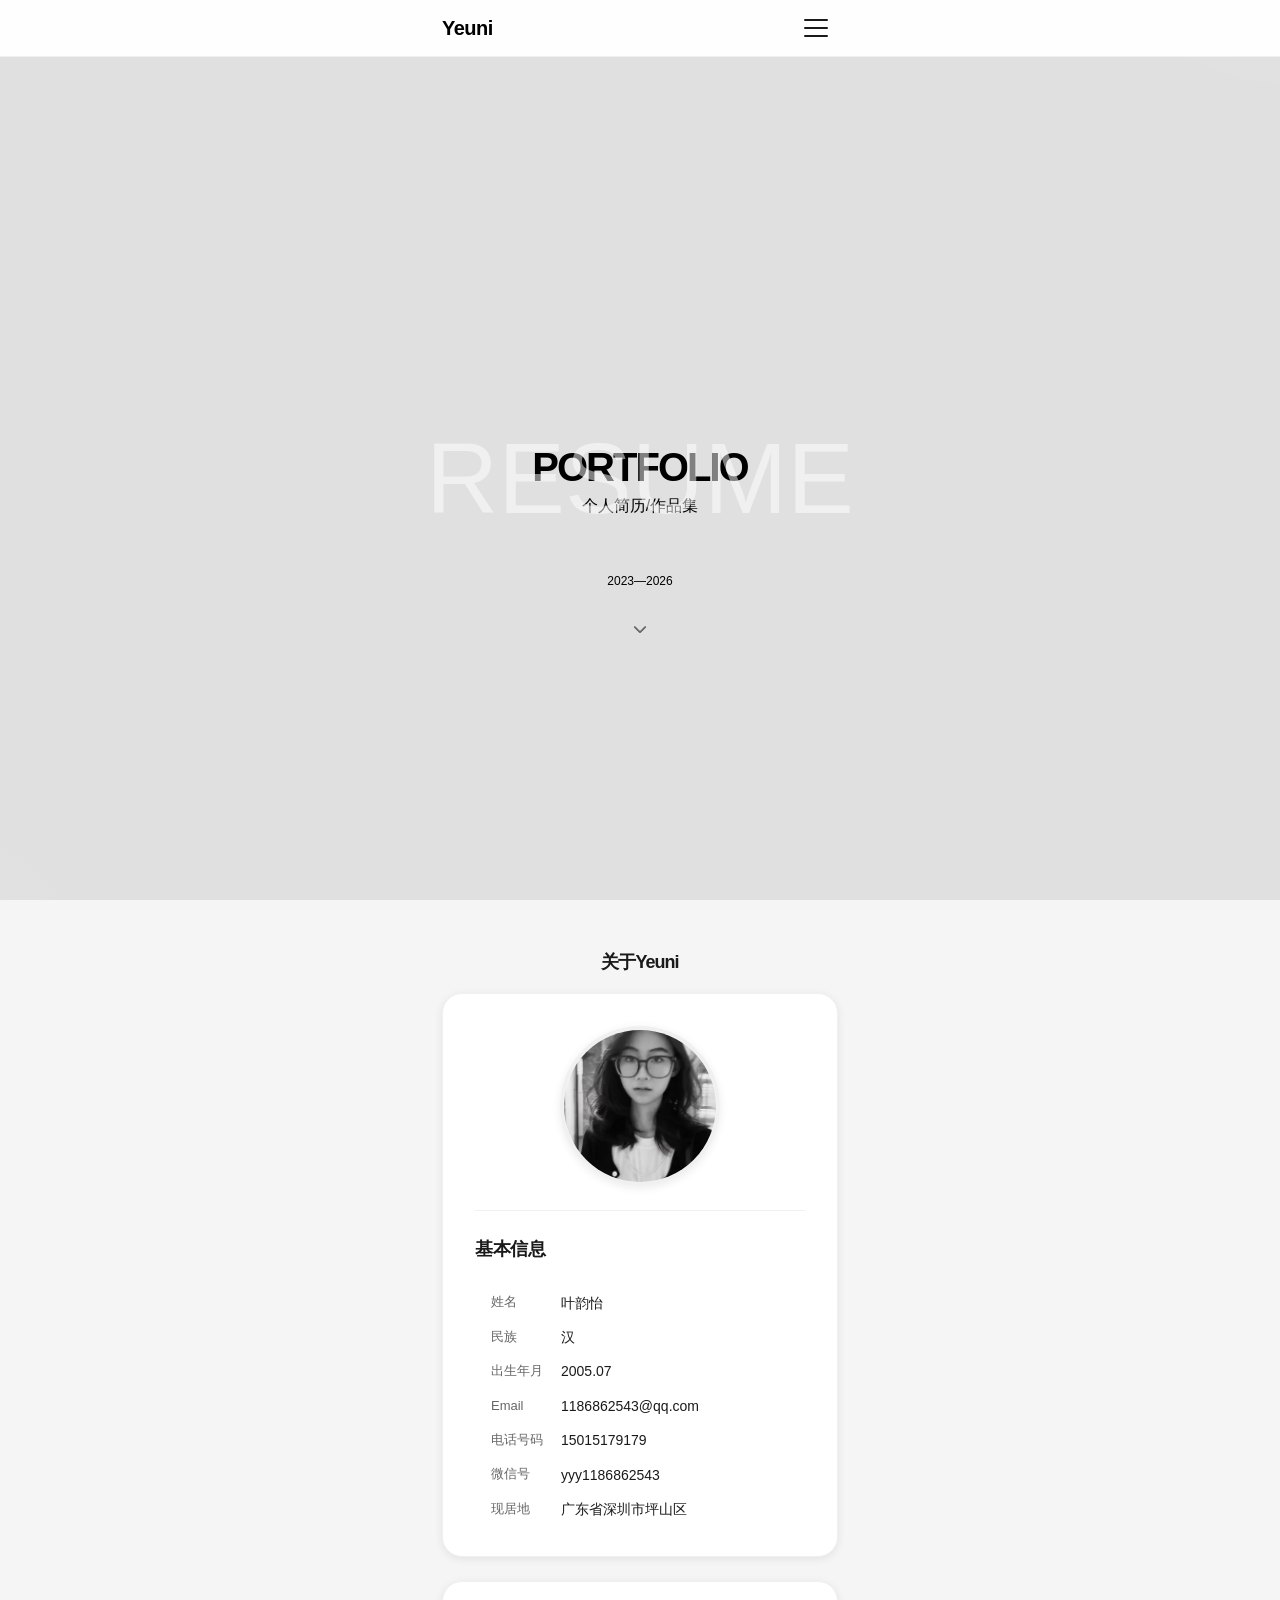
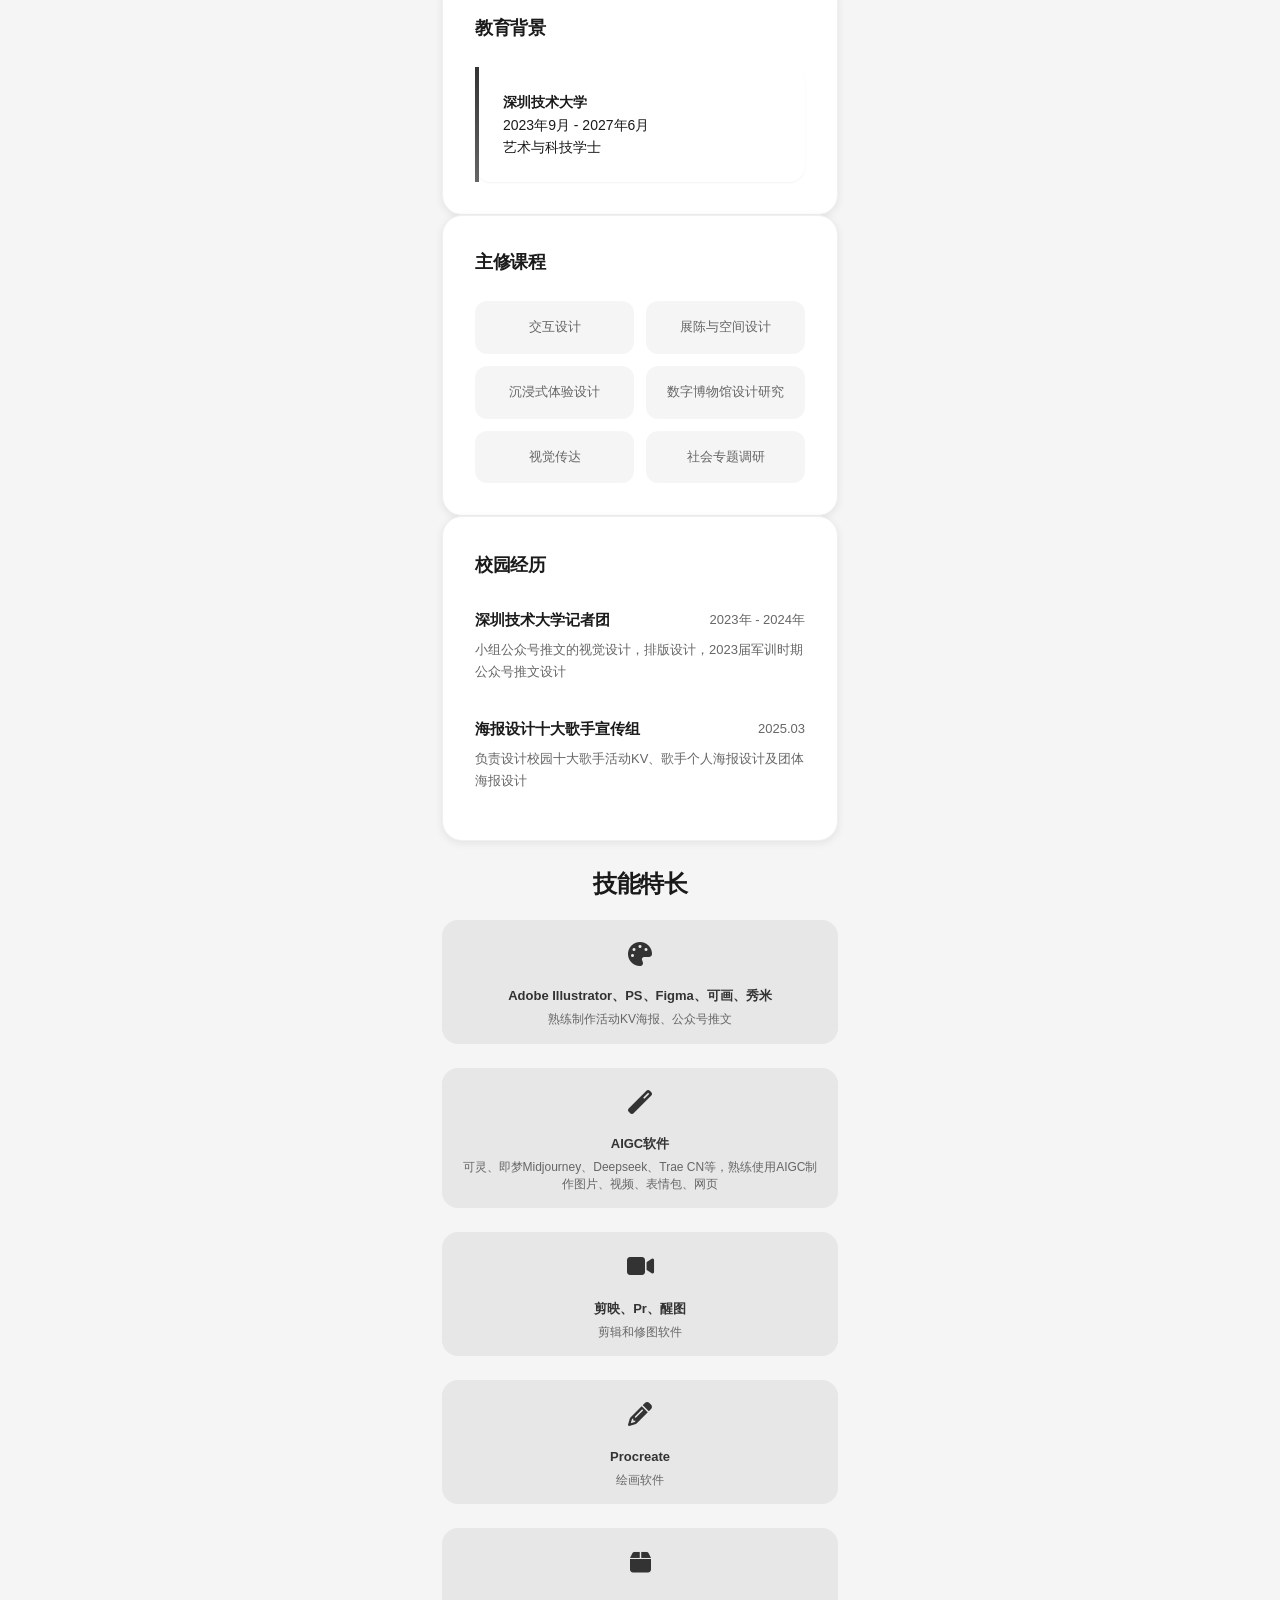
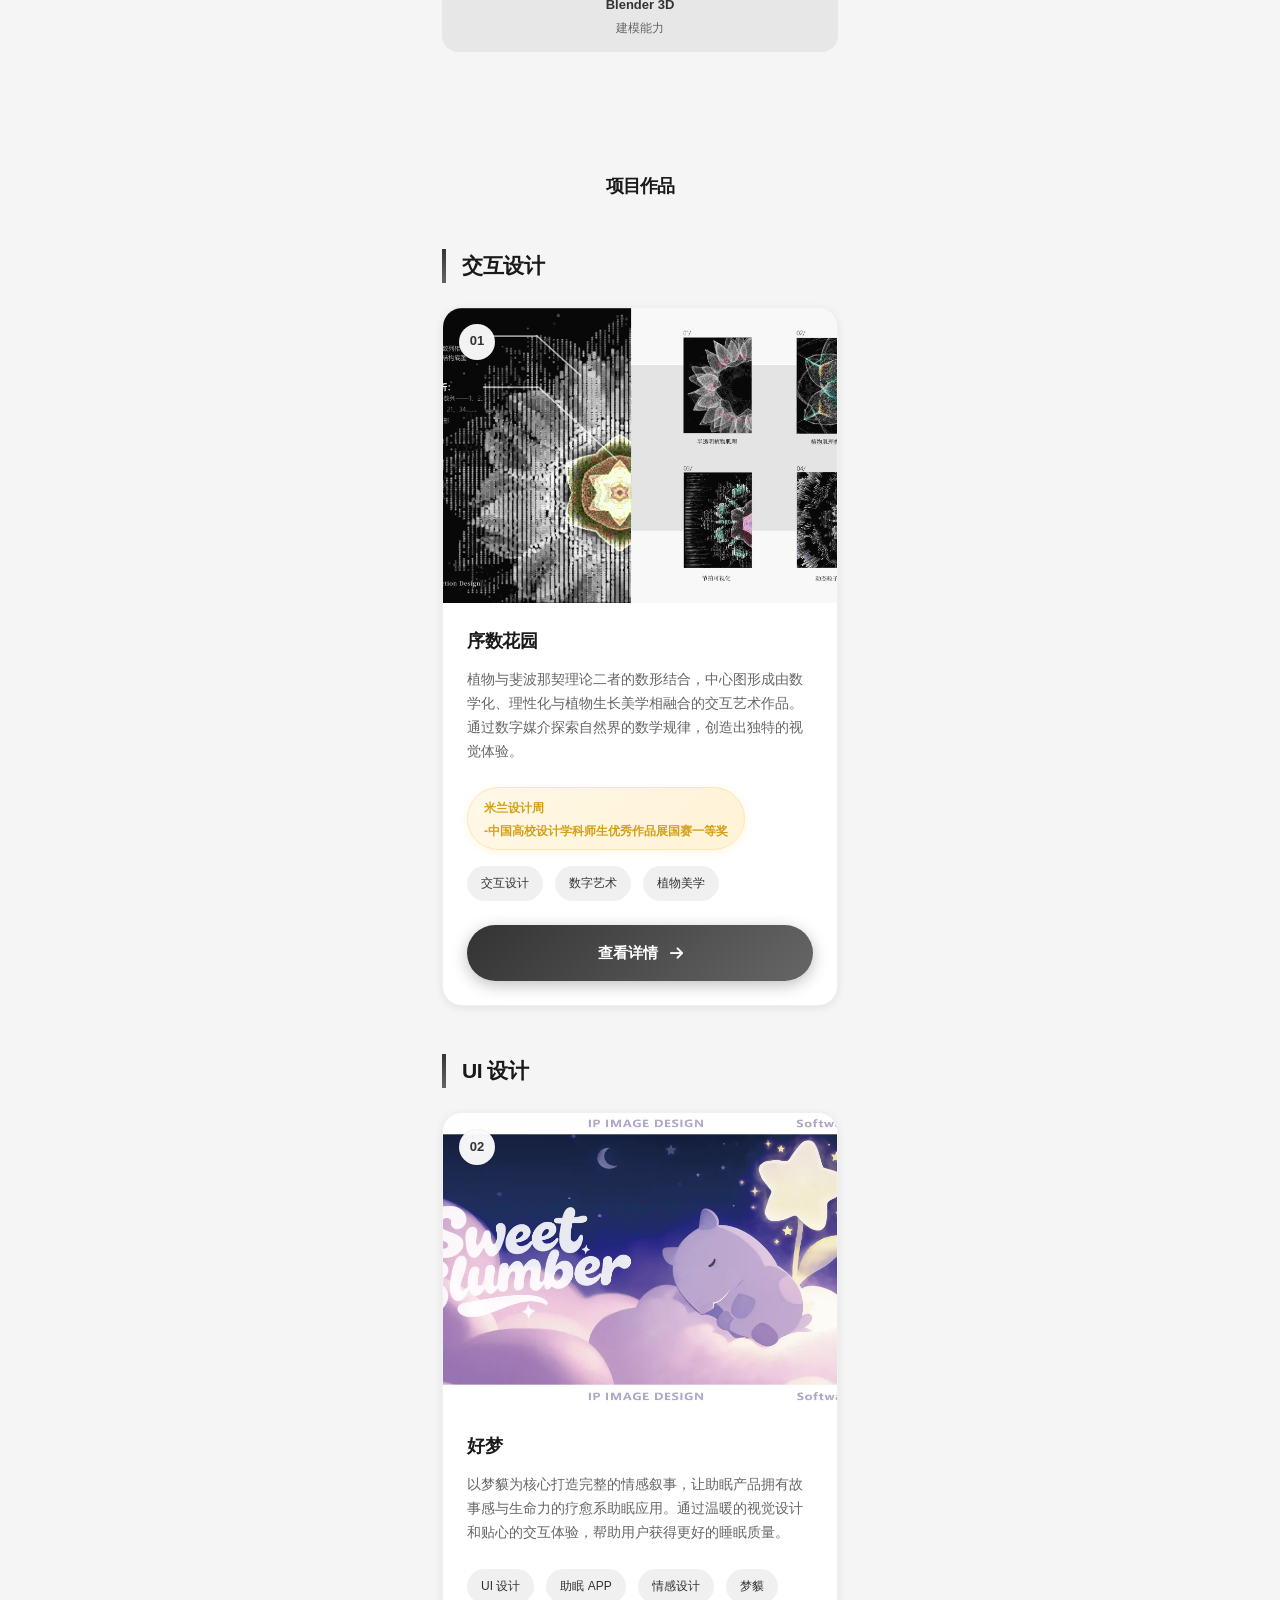
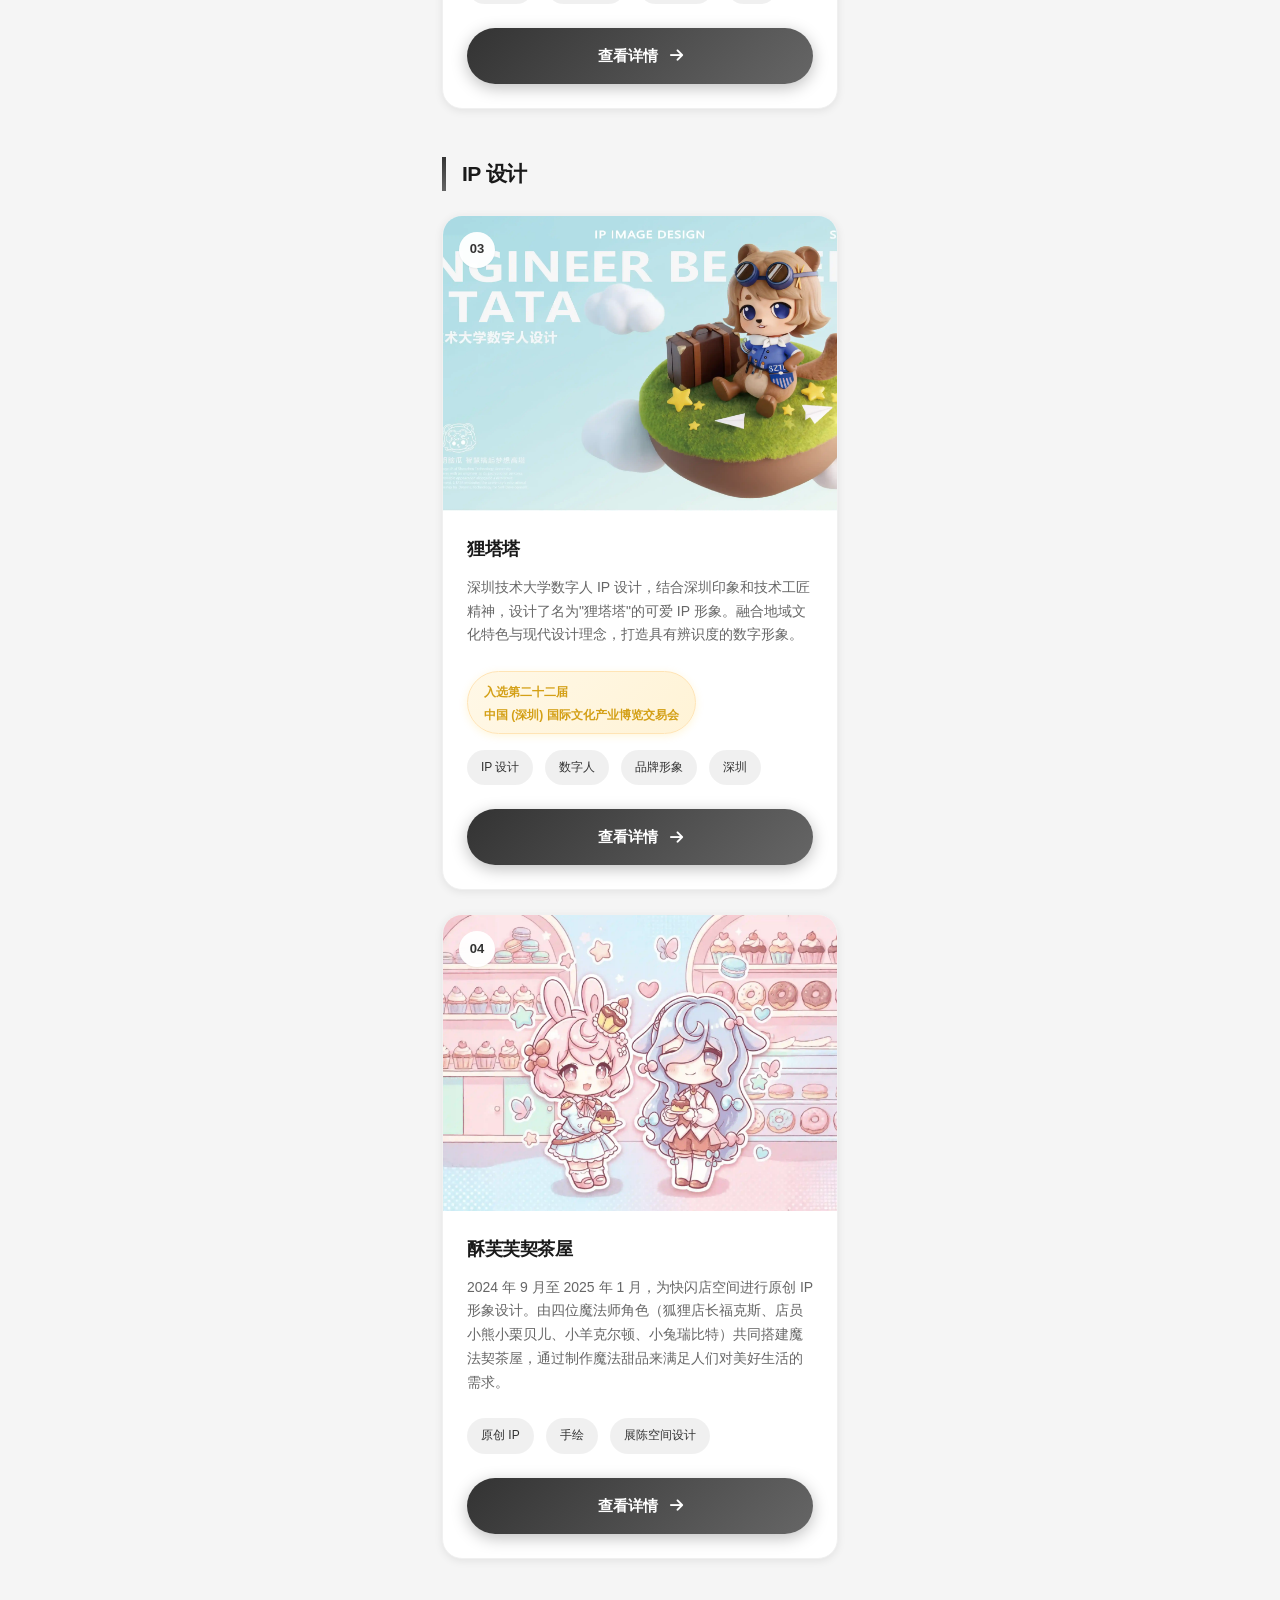
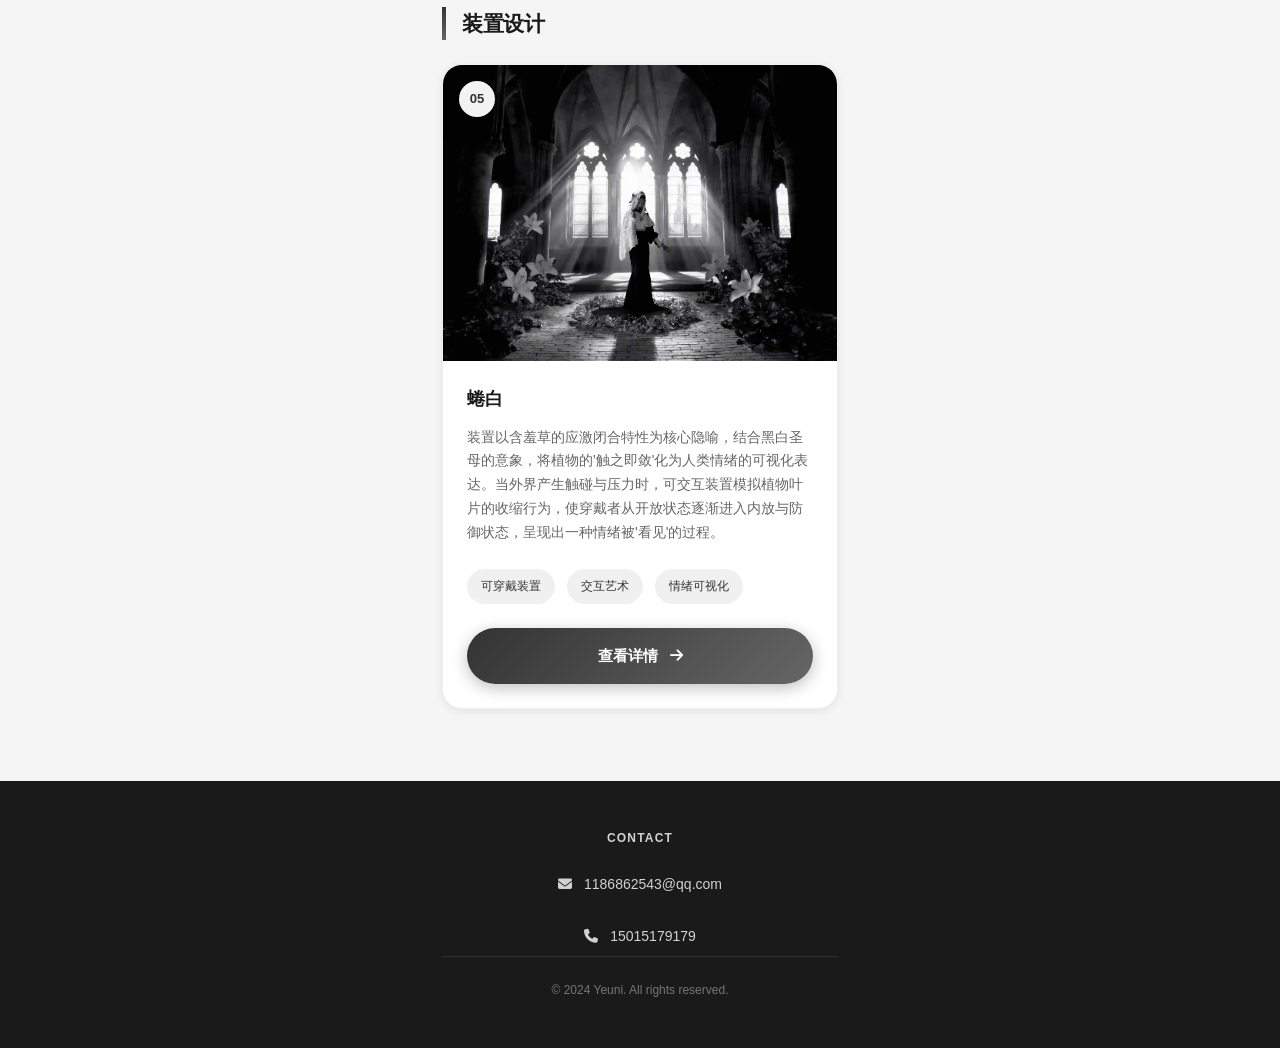
<file: index.html>
<!DOCTYPE html>
<html lang="zh-CN">
<head>
    <meta charset="UTF-8">
    <meta name="viewport" content="width=device-width, initial-scale=1.0">
    <title>Yeuni - 个人作品集</title>
    <link rel="stylesheet" href="https://cdnjs.cloudflare.com/ajax/libs/font-awesome/6.4.0/css/all.min.css">
    <link rel="stylesheet" href="https://fonts.googleapis.com/css2?family=Inter:wght@300;400;500;600;700&display=swap">
    <link rel="stylesheet" href="styles.css">
</head>
<body>
    <!-- 导航栏 -->
    <header class="navbar">
        <nav class="nav-container">
            <a href="#" class="logo" aria-label="Yeuni">
                <span class="logo-text">Yeuni</span>
            </a>
            <ul class="nav-links">
                <li><a href="#home">首页</a></li>
                <li><a href="#projects">项目</a></li>
                <li><a href="#about">关于</a></li>
                <li><a href="#contact">联系</a></li>
            </ul>
            <button class="menu-toggle" aria-label="切换菜单">
                <span></span>
                <span></span>
                <span></span>
            </button>
        </nav>
    </header>

    <!-- 首屏区域 -->
    <section id="home" class="hero">
        <div class="hero-content">
            <div class="hero-text">
                <span class="hero-resume">RESUME</span>
                <h1 class="hero-title">PORTFOLIO</h1>
                <p class="hero-subtitle">个人简历/作品集</p>
                <p class="hero-year">2023—2026</p>
            </div>
            <div class="scroll-indicator">
                <i class="fas fa-chevron-down"></i>
            </div>
        </div>
    </section>

    <!-- 简历展示区 -->
    <section id="about" class="resume-section">
        <div class="container">
            <h2 class="section-title">关于Yeuni</h2>
            
            <!-- 左右构图布局 -->
            <div class="about-grid">
                <!-- 左侧：个人照片 + 基本信息（合并为一个板块） -->
                <div class="about-left">
                    <div class="card photo-info-card">
                        <div class="profile-photo-wrapper">
                            <img src="png/zjz.jpg" alt="Yeuni" class="profile-photo">
                            <div class="photo-border"></div>
                        </div>
                        <div class="info-section">
                            <h3 class="card-title">基本信息</h3>
                            <div class="info-list">
                                <div class="info-item">
                                    <span class="info-label">姓名</span>
                                    <span class="info-value">叶韵怡</span>
                                </div>
                                <div class="info-item">
                                    <span class="info-label">民族</span>
                                    <span class="info-value">汉</span>
                                </div>
                                <div class="info-item">
                                    <span class="info-label">出生年月</span>
                                    <span class="info-value">2005.07</span>
                                </div>
                                <div class="info-item">
                                    <span class="info-label">Email</span>
                                    <span class="info-value">1186862543@qq.com</span>
                                </div>
                                <div class="info-item">
                                    <span class="info-label">电话号码</span>
                                    <span class="info-value">15015179179</span>
                                </div>
                                <div class="info-item">
                                    <span class="info-label">微信号</span>
                                    <span class="info-value">yyy1186862543</span>
                                </div>
                                <div class="info-item">
                                    <span class="info-label">现居地</span>
                                    <span class="info-value">广东省深圳市坪山区</span>
                                </div>
                            </div>
                        </div>
                    </div>
                </div>

                <!-- 右侧：教育背景与经历 -->
                <div class="about-right">
                    <!-- 教育背景 -->
                    <div class="card education-card">
                        <h3 class="card-title">教育背景</h3>
                        <div class="education-item">
                            <div class="education-header">
                                <h4>深圳技术大学</h4>
                                <span class="education-year">2023年9月 - 2027年6月</span>
                            </div>
                            <p class="education-degree">艺术与科技学士</p>
                        </div>
                    </div>

                    <!-- 主修课程 -->
                    <div class="card courses-card">
                        <h3 class="card-title">主修课程</h3>
                        <div class="courses-grid">
                            <span class="course-item">交互设计</span>
                            <span class="course-item">展陈与空间设计</span>
                            <span class="course-item">沉浸式体验设计</span>
                            <span class="course-item">数字博物馆设计研究</span>
                            <span class="course-item">视觉传达</span>
                            <span class="course-item">社会专题调研</span>
                        </div>
                    </div>

                    <!-- 校园经历 -->
                    <div class="card experience-card">
                        <h3 class="card-title">校园经历</h3>
                        <div class="experience-item">
                            <div class="experience-header">
                                <h4>深圳技术大学记者团</h4>
                                <span class="experience-year">2023年 - 2024年</span>
                            </div>
                            <p class="experience-role">小组公众号推文的视觉设计，排版设计，2023届军训时期公众号推文设计</p>
                        </div>
                        
                        <div class="experience-divider"></div>
                        
                        <div class="experience-item">
                            <div class="experience-header">
                                <h4>海报设计十大歌手宣传组</h4>
                                <span class="experience-year">2025.03</span>
                            </div>
                            <p class="experience-role">负责设计校园十大歌手活动KV、歌手个人海报设计及团体海报设计</p>
                        </div>
                    </div>
                </div>
            </div>

            <!-- 技能特长 -->
            <div class="skills-section">
                <h3 class="section-subtitle">技能特长</h3>
                <div class="skills-grid">
                    <div class="skill-item">
                        <div class="skill-icon">
                            <i class="fas fa-palette"></i>
                        </div>
                        <span class="skill-name">Adobe Illustrator、PS、Figma、可画、秀米</span>
                        <p class="skill-desc">熟练制作活动KV海报、公众号推文</p>
                    </div>
                    <div class="skill-item">
                        <div class="skill-icon">
                            <i class="fas fa-magic"></i>
                        </div>
                        <span class="skill-name">AIGC软件</span>
                        <p class="skill-desc">可灵、即梦Midjourney、Deepseek、Trae CN等，熟练使用AIGC制作图片、视频、表情包、网页</p>
                    </div>
                    <div class="skill-item">
                        <div class="skill-icon">
                            <i class="fas fa-video"></i>
                        </div>
                        <span class="skill-name">剪映、Pr、醒图</span>
                        <p class="skill-desc">剪辑和修图软件</p>
                    </div>
                    <div class="skill-item">
                        <div class="skill-icon">
                            <i class="fas fa-pencil-alt"></i>
                        </div>
                        <span class="skill-name">Procreate</span>
                        <p class="skill-desc">绘画软件</p>
                    </div>
                    <div class="skill-item">
                        <div class="skill-icon">
                            <i class="fas fa-box"></i>
                        </div>
                        <span class="skill-name">Blender 3D</span>
                        <p class="skill-desc">建模能力</p>
                    </div>
                </div>
            </div>
        </div>
    </section>

    <!-- 项目展示区 - 重构版 -->
    <section id="projects" class="projects-section">
        <div class="container">
            <div class="section-header">
                <h2 class="section-title">项目作品</h2>
            </div>
            
            <!-- 交互设计分类 -->
            <div class="project-category">
                <h3 class="category-title">交互设计</h3>
            </div>
            
            <!-- 项目1：序数花园 -->
            <article class="project-showcase" data-project="1">
                <div class="project-layout">
                    <!-- 封面图片 -->
                    <div class="project-cover">
                        <img src="png/03jh/4.png" alt="序数花园封面" loading="lazy">
                        <div class="project-number">01</div>
                    </div>
                    <!-- 项目信息 -->
                    <div class="project-info">
                        <h3 class="project-name">序数花园</h3>
                        <p class="project-concept">植物与斐波那契理论二者的数形结合，中心图形成由数学化、理性化与植物生长美学相融合的交互艺术作品。通过数字媒介探索自然界的数学规律，创造出独特的视觉体验。</p>
                        <div class="project-award-badge">
                            <span class="award-text">米兰设计周</span>
                            <br>
                            <span class="award-text">-中国高校设计学科师生优秀作品展国赛一等奖</span>
                        </div>
                        <div class="project-meta-tags">
                            <span class="meta-tag">交互设计</span>
                            <span class="meta-tag">数字艺术</span>
                            <span class="meta-tag">植物美学</span>
                        </div>
                        <a href="project-detail.html?id=1" class="view-detail-btn">
                            <span>查看详情</span>
                            <i class="fas fa-arrow-right"></i>
                        </a>
                    </div>
                </div>
            </article>

            <!-- UI 设计分类 -->
            <div class="project-category">
                <h3 class="category-title">UI 设计</h3>
            </div>

            <!-- 项目 2：好梦 -->
            <article class="project-showcase" data-project="2">
                <div class="project-layout">
                    <!-- 封面图片 -->
                    <div class="project-cover">
                        <img src="png/05ui/13.png" alt="好梦封面" loading="lazy">
                        <div class="project-number">02</div>
                    </div>
                    <!-- 项目信息 -->
                    <div class="project-info">
                        <h3 class="project-name">好梦</h3>
                        <p class="project-concept">以梦貘为核心打造完整的情感叙事，让助眠产品拥有故事感与生命力的疗愈系助眠应用。通过温暖的视觉设计和贴心的交互体验，帮助用户获得更好的睡眠质量。</p>
                        <div class="project-meta-tags">
                            <span class="meta-tag">UI 设计</span>
                            <span class="meta-tag">助眠 APP</span>
                            <span class="meta-tag">情感设计</span>
                            <span class="meta-tag">梦貘</span>
                        </div>
                        <a href="project-detail.html?id=2" class="view-detail-btn">
                            <span>查看详情</span>
                            <i class="fas fa-arrow-right"></i>
                        </a>
                    </div>
                </div>
            </article>

            <!-- IP 设计分类 -->
            <div class="project-category">
                <h3 class="category-title">IP 设计</h3>
            </div>

            <!-- 项目 3：狸塔塔 -->
            <article class="project-showcase" data-project="3">
                <div class="project-layout">
                    <!-- 封面图片 -->
                    <div class="project-cover">
                        <img src="png/04ip/litata/9.png" alt="狸塔塔封面" loading="lazy">
                        <div class="project-number">03</div>
                    </div>
                    <!-- 项目信息 -->
                    <div class="project-info">
                        <h3 class="project-name">狸塔塔</h3>
                        <p class="project-concept">深圳技术大学数字人 IP 设计，结合深圳印象和技术工匠精神，设计了名为"狸塔塔"的可爱 IP 形象。融合地域文化特色与现代设计理念，打造具有辨识度的数字形象。</p>
                        <div class="project-award-badge">
                            <span class="award-text">入选第二十二届</span>
                            <br>
                            <span class="award-text">中国 (深圳) 国际文化产业博览交易会</span>
                        </div>
                        <div class="project-meta-tags">
                            <span class="meta-tag">IP 设计</span>
                            <span class="meta-tag">数字人</span>
                            <span class="meta-tag">品牌形象</span>
                            <span class="meta-tag">深圳</span>
                        </div>
                        <a href="project-detail.html?id=3" class="view-detail-btn">
                            <span>查看详情</span>
                            <i class="fas fa-arrow-right"></i>
                        </a>
                    </div>
                </div>
            </article>

            <!-- 项目 4：酥芙芙契茶屋 -->
            <article class="project-showcase" data-project="4">
                <div class="project-layout">
                    <!-- 封面图片 -->
                    <div class="project-cover">
                        <img src="png/04ip/Sofufu/1.png" alt="酥芙芙契茶屋封面" loading="lazy">
                        <div class="project-number">04</div>
                    </div>
                    <!-- 项目信息 -->
                    <div class="project-info">
                        <h3 class="project-name">酥芙芙契茶屋</h3>
                        <p class="project-concept">2024 年 9 月至 2025 年 1 月，为快闪店空间进行原创 IP 形象设计。由四位魔法师角色（狐狸店长福克斯、店员小熊小栗贝儿、小羊克尔顿、小兔瑞比特）共同搭建魔法契茶屋，通过制作魔法甜品来满足人们对美好生活的需求。</p>
                        <div class="project-meta-tags">
                            <span class="meta-tag">原创 IP</span>
                            <span class="meta-tag">手绘</span>
                            <span class="meta-tag">展陈空间设计</span>
                        </div>
                        <a href="project-detail-sofufu.html" class="view-detail-btn">
                            <span>查看详情</span>
                            <i class="fas fa-arrow-right"></i>
                        </a>
                    </div>
                </div>
            </article>

            <!-- 装置设计分类 -->
            <div class="project-category">
                <h3 class="category-title">装置设计</h3>
            </div>

            <!-- 项目 5：蜷白 -->
            <article class="project-showcase" data-project="5">
                <div class="project-layout">
                    <!-- 封面图片 -->
                    <div class="project-cover">
                        <img src="png/06zz/1.png" alt="蜷白封面" loading="lazy">
                        <div class="project-number">05</div>
                    </div>
                    <!-- 项目信息 -->
                    <div class="project-info">
                        <h3 class="project-name">蜷白</h3>
                        <p class="project-concept">装置以含羞草的应激闭合特性为核心隐喻，结合黑白圣母的意象，将植物的'触之即敛'化为人类情绪的可视化表达。当外界产生触碰与压力时，可交互装置模拟植物叶片的收缩行为，使穿戴者从开放状态逐渐进入内放与防御状态，呈现出一种情绪被'看见'的过程。</p>
                        <div class="project-meta-tags">
                            <span class="meta-tag">可穿戴装置</span>
                            <span class="meta-tag">交互艺术</span>
                            <span class="meta-tag">情绪可视化</span>
                        </div>
                        <a href="project-detail.html?id=5" class="view-detail-btn">
                            <span>查看详情</span>
                            <i class="fas fa-arrow-right"></i>
                        </a>
                    </div>
                </div>
            </article>
        </div>
    </section>

    <!-- 页脚 -->
    <footer id="contact" class="footer">
        <div class="container">
            <div class="footer-content">
                <div class="footer-contact">
                    <div class="footer-contact-title">Contact</div>
                    <div class="contact-list">
                        <a href="mailto:1186862543@qq.com" class="contact-item">
                            <i class="fas fa-envelope"></i>
                            <span>1186862543@qq.com</span>
                        </a>
                        <a href="tel:+8615015179179" class="contact-item">
                            <i class="fas fa-phone"></i>
                            <span>15015179179</span>
                        </a>
                    </div>
                </div>
            </div>
            <div class="footer-bottom">
                <p>&copy; 2024 Yeuni. All rights reserved.</p>
            </div>
        </div>
    </footer>

    <script src="script.js"></script>
</body>
</html>
</file>
<file: styles.css>
/* ============ Instagram风格 - H5移动端适配 ============ */

/* 基础重置 */
* {
    margin: 0;
    padding: 0;
    box-sizing: border-box;
}

/* 黑白灰风格变量系统 */
:root {
    /* 主题色 - 黑白灰渐变 */
    --color-primary: #333333;
    --color-secondary: #666666;
    --color-accent: #000000;
    --color-gradient-start: #333333;
    --color-gradient-end: #666666;
    
    /* 中性色 */
    --color-white: #ffffff;
    --color-bg: #f5f5f5;
    --color-bg-card: #ffffff;
    --color-bg-dark: #1a1a1a;
    --color-text-dark: #1a1a1a;
    --color-text-medium: #666666;
    --color-text-light: #999999;
    --color-border: #e0e0e0;
    --color-border-light: #f0f0f0;
    
    /* 字体系统 - 建立层级 */
    --font-size-xs: 12px;
    --font-size-sm: 13px;
    --font-size-base: 14px;
    --font-size-md: 15px;
    --font-size-lg: 16px;
    --font-size-xl: 18px;
    --font-size-xxl: 24px;
    --font-size-title: 48px;
    --font-size-display: 64px;
    
    /* 间距系统 */
    --spacing-xs: 8px;
    --spacing-sm: 12px;
    --spacing-md: 16px;
    --spacing-lg: 24px;
    --spacing-xl: 32px;
    --spacing-xxl: 48px;
    
    /* 圆角系统 */
    --radius-sm: 8px;
    --radius-md: 12px;
    --radius-lg: 16px;
    --radius-xl: 20px;
    --radius-full: 9999px;
    
    /* 阴影系统 */
    --shadow-sm: 0 1px 2px rgba(0, 0, 0, 0.05);
    --shadow-md: 0 2px 8px rgba(0, 0, 0, 0.08);
    --shadow-lg: 0 4px 16px rgba(0, 0, 0, 0.1);
    --shadow-xl: 0 8px 32px rgba(0, 0, 0, 0.12);
}

/* 移动端基础样式 */
html {
    font-size: var(--font-size-base);
    scroll-behavior: smooth;
    -webkit-font-smoothing: antialiased;
    -moz-osx-font-smoothing: grayscale;
}

body {
    font-family: -apple-system, BlinkMacSystemFont, 'Segoe UI', 'PingFang SC', 'Hiragino Sans GB', 'Microsoft YaHei', sans-serif;
    font-size: var(--font-size-base);
    line-height: 1.6;
    color: var(--color-text-dark);
    background-color: var(--color-bg);
    -webkit-overflow-scrolling: touch;
    overflow-x: hidden;
}

/* 容器适配 */
.container {
    width: 100%;
    max-width: 428px;
    margin: 0 auto;
    padding: 0 var(--spacing-md);
}

/* 微信公众号规范 */
body, input, textarea, button {
    -webkit-text-size-adjust: 100%;
    text-size-adjust: 100%;
}

/* 渐变背景 */
.gradient-bg {
    background: linear-gradient(135deg, var(--color-gradient-start) 0%, var(--color-gradient-end) 100%);
}

/* 渐变文字 */
.gradient-text {
    background: linear-gradient(135deg, var(--color-gradient-start) 0%, var(--color-gradient-end) 100%);
    -webkit-background-clip: text;
    -webkit-text-fill-color: transparent;
    background-clip: text;
}

/* ============ 导航栏 - INS风格 ============ */
.navbar {
    position: fixed;
    top: 0;
    left: 0;
    right: 0;
    z-index: 9999;
    background: rgba(255, 255, 255, 0.95);
    backdrop-filter: blur(20px);
    -webkit-backdrop-filter: blur(20px);
    border-bottom: 1px solid var(--color-border-light);
    padding-top: env(safe-area-inset-top);
    transition: transform 0.3s ease, opacity 0.3s ease;
}

.navbar.scrolled {
    transform: translateY(0);
}

.nav-container {
    max-width: 428px;
    margin: 0 auto;
    padding: 0 var(--spacing-md);
    height: 56px;
    display: flex;
    justify-content: space-between;
    align-items: center;
}

.logo {
    text-decoration: none;
}

.logo-text {
    font-size: 20px;
    font-weight: 700;
    letter-spacing: -0.5px;
    color: #000000;
    text-decoration: none;
}

/* 移动端菜单 */
.nav-links {
    display: none;
    position: fixed;
    top: calc(56px + env(safe-area-inset-top));
    left: 0;
    right: 0;
    background: rgba(255, 255, 255, 0.98);
    backdrop-filter: blur(20px);
    -webkit-backdrop-filter: blur(20px);
    padding: var(--spacing-md) 0;
    border-bottom: 1px solid var(--color-border-light);
    animation: slideDown 0.3s ease;
}

@keyframes slideDown {
    from {
        opacity: 0;
        transform: translateY(-10px);
    }
    to {
        opacity: 1;
        transform: translateY(0);
    }
}

.nav-links.active {
    display: flex;
    flex-direction: column;
}

.nav-links li {
    list-style: none;
}

.nav-links a {
    display: block;
    padding: var(--spacing-md) var(--spacing-lg);
    font-size: var(--font-size-md);
    font-weight: 500;
    color: var(--color-text-dark);
    text-decoration: none;
    border-bottom: 1px solid var(--color-border-light);
    min-height: 44px;
    display: flex;
    align-items: center;
    transition: background-color 0.2s ease;
}

.nav-links a:hover,
.nav-links a:active {
    background-color: rgba(0, 0, 0, 0.05);
}

/* 汉堡菜单按钮 */
.menu-toggle {
    width: 44px;
    height: 44px;
    display: flex;
    flex-direction: column;
    justify-content: center;
    align-items: center;
    background: transparent;
    border: none;
    cursor: pointer;
    padding: var(--spacing-xs);
    border-radius: var(--radius-md);
    transition: background-color 0.2s ease;
}

.menu-toggle:hover,
.menu-toggle:active {
    background-color: rgba(0, 0, 0, 0.05);
}

.menu-toggle span {
    display: block;
    width: 24px;
    height: 2px;
    background-color: var(--color-text-dark);
    margin: 3px 0;
    border-radius: 1px;
    transition: all 0.3s ease;
}

.menu-toggle.active span:nth-child(1) {
    transform: rotate(-45deg) translate(-5px, 6px);
}

.menu-toggle.active span:nth-child(2) {
    opacity: 0;
}

.menu-toggle.active span:nth-child(3) {
    transform: rotate(45deg) translate(-5px, -6px);
}

/* ============ 首屏区域 - INS风视觉焦点 ============ */
.hero {
    min-height: 100vh;
    display: flex;
    flex-direction: column;
    align-items: center;
    justify-content: center;
    background: #e0e0e0;
    padding-top: calc(56px + env(safe-area-inset-top));
    position: relative;
    overflow: hidden;
}

.hero-content {
    text-align: center;
    position: relative;
    z-index: 2;
    display: flex;
    flex-direction: column;
    align-items: center;
}

.hero-text {
    position: relative;
    z-index: 2;
    text-align: center;
    background: transparent;
    padding: 40px 24px 0;
    max-width: 100%;
    display: flex;
    flex-direction: column;
    align-items: center;
}

.hero-resume {
    position: absolute;
    top: 50%;
    left: 50%;
    transform: translate(-50%, -50%);
    font-size: 100px;
    font-weight: 300;
    color: rgba(255, 255, 255, 0.5);
    white-space: nowrap;
    z-index: 1;
    pointer-events: none;
}

.hero-title {
    font-size: 40px;
    font-weight: 700;
    color: #000000;
    margin: 0 0 4px;
    line-height: 1.1;
    letter-spacing: -2px;
}

.hero-subtitle {
    font-size: 16px;
    font-weight: 500;
    color: #000000;
    margin: 0 0 6px;
}

.hero-year {
    font-size: 12px;
    font-weight: 400;
    color: #000000;
    margin: 8px 0 0;
    position: relative;
    top: 40px;
}

/* 背景装饰 */
.hero::before {
    content: '';
    position: absolute;
    top: -50%;
    right: -25%;
    width: 600px;
    height: 600px;
    background: radial-gradient(circle, rgba(255, 255, 255, 0.08) 0%, transparent 70%);
    border-radius: 50%;
}

.hero::after {
    content: '';
    position: absolute;
    bottom: -30%;
    left: -20%;
    width: 400px;
    height: 400px;
    background: radial-gradient(circle, rgba(255, 255, 255, 0.05) 0%, transparent 70%);
    border-radius: 50%;
}

.hero-content {
    text-align: center;
    padding: var(--spacing-xxl) var(--spacing-xl);
    z-index: 1;
    animation: fadeInUp 1s ease forwards;
    opacity: 0;
}

@keyframes fadeInUp {
    from {
        opacity: 0;
        transform: translateY(30px);
    }
    to {
        opacity: 1;
        transform: translateY(0);
    }
}

/* 大标题动画 */
@keyframes titleGlow {
    0%, 100% {
        filter: brightness(1);
    }
    50% {
        filter: brightness(1.1);
    }
}

.scroll-indicator {
    position: absolute;
    top: calc(50% + 140px);
    left: 50%;
    transform: translateX(-50%);
    color: #666666;
    animation: bounce 2s infinite;
    z-index: 10;
}

@keyframes bounce {
    0%, 100% { transform: translateX(-50%) translateY(0); }
    50% { transform: translateX(-50%) translateY(10px); }
}

/* ============ 关于区域 - INS风格卡片 ============ */
.resume-section {
    padding: var(--spacing-xxl) 0;
    background: var(--color-bg);
}

.section-title {
    font-size: 48px;
    font-weight: 700;
    color: var(--color-text-dark);
    margin-bottom: var(--spacing-xl);
    text-align: center;
    letter-spacing: -1px;
}

.about-grid {
    display: flex;
    flex-direction: column;
    gap: var(--spacing-lg);
}

.card {
    background: var(--color-bg-card);
    border-radius: var(--radius-xl);
    padding: var(--spacing-xl);
    box-shadow: var(--shadow-md);
    border: 1px solid var(--color-border-light);
    transition: transform 0.3s ease, box-shadow 0.3s ease;
}

.card:hover {
    transform: translateY(-2px);
    box-shadow: var(--shadow-lg);
}

.card-title {
    font-size: var(--font-size-xl);
    font-weight: 600;
    color: var(--color-text-dark);
    margin-bottom: var(--spacing-lg);
    letter-spacing: -0.5px;
}

/* 校园经历样式 */
.experience-card {
    line-height: 1.8;
}

.experience-item {
    margin-bottom: var(--spacing-md);
}

.experience-header {
    display: flex;
    justify-content: space-between;
    align-items: center;
    margin-bottom: 6px;
}

.experience-header h4 {
    font-size: var(--font-size-md);
    font-weight: 600;
    color: var(--color-text-dark);
}

.experience-year {
    font-size: var(--font-size-sm);
    color: var(--color-text-medium);
}

.experience-role {
    font-size: var(--font-size-sm);
    color: var(--color-text-medium);
    line-height: 1.7;
}

.experience-divider {
    height: 16px;
}

/* 个人照片 - INS圆形头像风格 */
.profile-photo-wrapper {
    width: 160px;
    height: 160px;
    margin: 0 auto var(--spacing-lg);
    position: relative;
    border-radius: 50%;
    overflow: hidden;
    border: 4px solid var(--color-border-light);
    box-shadow: var(--shadow-md);
    transition: transform 0.3s ease, box-shadow 0.3s ease;
}

.profile-photo-wrapper:hover {
    transform: scale(1.02);
    box-shadow: var(--shadow-xl);
}

.profile-photo {
    width: 100%;
    height: 100%;
    object-fit: cover;
}

/* 基本信息 */
.info-section {
    padding-top: var(--spacing-lg);
    border-top: 1px solid var(--color-border-light);
}

.info-list {
    display: flex;
    flex-direction: column;
    gap: 4px;
}

.info-item {
    display: flex;
    align-items: center;
    padding: 4px 0;
    transition: background-color 0.2s ease;
    padding: 4px var(--spacing-md);
    border-radius: var(--radius-md);
}

.info-item:hover {
    background-color: rgba(0, 0, 0, 0.03);
}

.info-label {
    width: 70px;
    font-size: var(--font-size-sm);
    color: var(--color-text-medium);
    flex-shrink: 0;
    font-weight: 500;
}

.info-value {
    font-size: var(--font-size-base);
    color: var(--color-text-dark);
    flex: 1;
    font-weight: 500;
}

/* ============ 项目作品区域 - INS风格卡片 ============ */
#projects {
    padding: var(--spacing-xxl) 0;
    background: var(--color-bg);
}

.project-category {
    font-size: var(--font-size-xl);
    font-weight: 700;
    color: var(--color-text-dark);
    margin: var(--spacing-xxl) 0 var(--spacing-lg);
    padding-left: var(--spacing-md);
    border-left: 4px solid transparent;
    border-image: linear-gradient(180deg, var(--color-gradient-start) 0%, var(--color-gradient-end) 100%);
    border-image-slice: 1;
    letter-spacing: -0.5px;
}

/* 项目布局 - 移动端单列布局 */
.project-showcase {
    background: var(--color-bg-card);
    border-radius: var(--radius-xl);
    overflow: hidden;
    margin-bottom: var(--spacing-lg);
    box-shadow: var(--shadow-md);
    border: 1px solid var(--color-border-light);
    transition: transform 0.3s ease, box-shadow 0.3s ease;
    animation: fadeInUp 0.6s ease forwards;
    opacity: 0;
}

.project-showcase:nth-child(2) { animation-delay: 0.1s; }
.project-showcase:nth-child(3) { animation-delay: 0.2s; }
.project-showcase:nth-child(4) { animation-delay: 0.3s; }
.project-showcase:nth-child(5) { animation-delay: 0.4s; }
.project-showcase:nth-child(6) { animation-delay: 0.5s; }

.project-showcase:hover {
    transform: translateY(-4px);
    box-shadow: var(--shadow-xl);
}

.project-layout {
    display: flex;
    flex-direction: column;
}

.project-cover {
    position: relative;
    aspect-ratio: 4/3;
    overflow: hidden;
}

.project-cover img {
    width: 100%;
    height: 100%;
    object-fit: cover;
    transition: transform 0.4s ease;
}

.project-showcase:hover .project-cover img {
    transform: scale(1.05);
}

.project-number {
    position: absolute;
    top: var(--spacing-md);
    left: var(--spacing-md);
    width: 36px;
    height: 36px;
    background: rgba(255, 255, 255, 0.95);
    backdrop-filter: blur(10px);
    border-radius: var(--radius-full);
    display: flex;
    align-items: center;
    justify-content: center;
    font-size: var(--font-size-sm);
    font-weight: 700;
    color: var(--color-primary);
    box-shadow: var(--shadow-sm);
}

.project-info {
    padding: var(--spacing-lg);
    order: 2;
}

.project-name {
    font-size: var(--font-size-xl);
    font-weight: 700;
    color: var(--color-text-dark);
    margin-bottom: var(--spacing-sm);
    letter-spacing: -0.5px;
}

/* 获奖标签 */
.project-award-badge {
    display: inline-block;
    padding: 8px 16px;
    margin-bottom: var(--spacing-md);
    background: linear-gradient(135deg, #FFF8E7 0%, #FFF3D6 100%);
    border: 1px solid #FFE4B5;
    border-radius: var(--radius-full);
    box-shadow: 0 2px 8px rgba(255, 193, 7, 0.15);
    transition: transform 0.2s ease;
}

.project-award-badge:hover {
    transform: scale(1.02);
}

.award-text {
    font-size: var(--font-size-xs);
    font-weight: 600;
    color: #D4A017;
    line-height: 1.4;
}

.project-concept {
    font-size: var(--font-size-base);
    color: var(--color-text-medium);
    line-height: 1.7;
    margin-bottom: var(--spacing-lg);
}

.project-meta-tags {
    display: flex;
    flex-wrap: wrap;
    gap: var(--spacing-sm);
    margin-bottom: var(--spacing-lg);
}

.meta-tag {
    padding: 8px 14px;
    background: rgba(0, 0, 0, 0.06);
    color: var(--color-primary);
    font-size: var(--font-size-xs);
    font-weight: 500;
    border-radius: var(--radius-full);
    min-height: 34px;
    display: inline-flex;
    align-items: center;
    transition: all 0.2s ease;
}

.meta-tag:hover {
    background: rgba(0, 0, 0, 0.12);
    transform: translateY(-1px);
}

/* 查看详情按钮 - 黑白灰风格按钮 */
.view-detail-btn {
    display: flex;
    align-items: center;
    justify-content: center;
    gap: var(--spacing-sm);
    padding: var(--spacing-md) var(--spacing-xl);
    background: linear-gradient(135deg, var(--color-gradient-start) 0%, var(--color-gradient-end) 100%);
    color: var(--color-white);
    text-decoration: none;
    border-radius: var(--radius-full);
    font-size: var(--font-size-md);
    font-weight: 600;
    min-height: 48px;
    transition: all 0.3s ease;
    box-shadow: 0 4px 16px rgba(0, 0, 0, 0.25);
}

.view-detail-btn:hover {
    transform: translateY(-2px);
    box-shadow: 0 6px 24px rgba(0, 0, 0, 0.35);
}

.view-detail-btn:active {
    transform: translateY(0);
    box-shadow: 0 2px 8px rgba(0, 0, 0, 0.2);
}

/* ============ 教育背景 ============ */
.education-list {
    display: flex;
    flex-direction: column;
    gap: var(--spacing-md);
}

.education-item {
    background: var(--color-bg-card);
    padding: var(--spacing-lg);
    border-radius: var(--radius-lg);
    border-left: 4px solid transparent;
    border-image: linear-gradient(180deg, var(--color-gradient-start) 0%, var(--color-gradient-end) 100%);
    border-image-slice: 1;
    box-shadow: var(--shadow-sm);
    transition: transform 0.2s ease, box-shadow 0.2s ease;
}

.education-item:hover {
    transform: translateX(4px);
    box-shadow: var(--shadow-md);
}

.education-period {
    font-size: var(--font-size-xs);
    color: var(--color-text-light);
    margin-bottom: var(--spacing-xs);
}

.education-title {
    font-size: var(--font-size-lg);
    font-weight: 600;
    color: var(--color-text-dark);
    margin-bottom: var(--spacing-xs);
}

.education-desc {
    font-size: var(--font-size-sm);
    color: var(--color-text-medium);
}

/* ============ 主修课程 ============ */
.courses-grid {
    display: grid;
    grid-template-columns: repeat(2, 1fr);
    gap: var(--spacing-sm);
}

.course-item {
    padding: var(--spacing-md);
    background: rgba(0, 0, 0, 0.04);
    border-radius: var(--radius-md);
    text-align: center;
    font-size: var(--font-size-sm);
    color: var(--color-text-medium);
    font-weight: 500;
    min-height: 44px;
    display: flex;
    align-items: center;
    justify-content: center;
    transition: all 0.2s ease;
}

.course-item:hover {
    background: rgba(0, 0, 0, 0.08);
    transform: scale(1.02);
}

/* ============ 技能板块 ============ */
.skills-section {
    margin-top: var(--spacing-lg);
    margin-bottom: var(--spacing-lg);
}

.skills-section .section-subtitle {
    font-size: 24px;
    font-weight: 600;
    color: var(--color-text-dark);
    margin-top: var(--spacing-lg);
    margin-bottom: var(--spacing-md);
    text-align: center;
    letter-spacing: -0.5px;
}

.skills-grid {
    display: flex;
    flex-direction: column;
    gap: var(--spacing-lg);
}

.skill-category {
    background: var(--color-bg-card);
    padding: var(--spacing-lg);
    border-radius: var(--radius-lg);
    box-shadow: var(--shadow-sm);
}

.skill-category-title {
    font-size: var(--font-size-lg);
    font-weight: 600;
    color: var(--color-text-dark);
    margin-bottom: var(--spacing-md);
}

.skills-list {
    display: flex;
    flex-wrap: wrap;
    gap: var(--spacing-sm);
}

.skill-item {
    display: flex;
    flex-direction: column;
    align-items: center;
    justify-content: center;
    padding: var(--spacing-md);
    background: rgba(0, 0, 0, 0.06);
    color: var(--color-primary);
    font-size: var(--font-size-sm);
    font-weight: 500;
    border-radius: var(--radius-lg);
    transition: all 0.2s ease;
    min-width: 140px;
    text-align: center;
}

.skill-icon {
    font-size: var(--font-size-xxl);
    margin-bottom: var(--spacing-sm);
    color: var(--color-primary);
}

.skill-name {
    font-weight: 600;
    margin-bottom: 4px;
}

.skill-desc {
    font-size: var(--font-size-xs);
    color: var(--color-text-medium);
    line-height: 1.4;
}

.skill-item:hover {
    background: rgba(0, 0, 0, 0.12);
    transform: translateY(-2px);
}

/* ============ 页脚 - INS风格 ============ */
footer {
    background: var(--color-bg-dark);
    padding: var(--spacing-xxl) 0;
    padding-bottom: calc(var(--spacing-xxl) + env(safe-area-inset-bottom));
}

.footer-content {
    display: flex;
    flex-direction: column;
    gap: var(--spacing-xl);
    text-align: center;
}

.footer-logo {
    font-size: var(--font-size-xxl);
    font-weight: 700;
    letter-spacing: 3px;
    background: linear-gradient(135deg, var(--color-gradient-start) 0%, var(--color-gradient-end) 100%);
    -webkit-background-clip: text;
    -webkit-text-fill-color: transparent;
    background-clip: text;
    display: block;
    margin-bottom: var(--spacing-sm);
}

.footer-description {
    font-size: var(--font-size-sm);
    color: rgba(255, 255, 255, 0.6);
}

.footer-contact-title,
.footer-social-title {
    font-size: var(--font-size-xs);
    font-weight: 600;
    color: rgba(255, 255, 255, 0.8);
    text-transform: uppercase;
    letter-spacing: 0.1em;
    margin-bottom: var(--spacing-md);
}

.contact-list {
    display: flex;
    flex-direction: column;
    gap: var(--spacing-sm);
}

.contact-item {
    display: flex;
    align-items: center;
    justify-content: center;
    gap: var(--spacing-sm);
    color: rgba(255, 255, 255, 0.8);
    text-decoration: none;
    font-size: var(--font-size-base);
    min-height: 40px;
    transition: color 0.2s ease;
}

.contact-item:hover {
    color: var(--color-primary);
}

.footer-social-links {
    display: flex;
    justify-content: center;
    gap: var(--spacing-lg);
}

.footer-social-links a {
    width: 44px;
    height: 44px;
    border: 1px solid rgba(255, 255, 255, 0.2);
    border-radius: 50%;
    display: flex;
    align-items: center;
    justify-content: center;
    color: rgba(255, 255, 255, 0.8);
    font-size: var(--font-size-lg);
    transition: all 0.3s ease;
}

.footer-social-links a:hover {
    border-color: var(--color-primary);
    color: var(--color-primary);
    transform: translateY(-2px);
}

.footer-bottom {
    text-align: center;
    padding-top: var(--spacing-lg);
    border-top: 1px solid rgba(255, 255, 255, 0.1);
    color: rgba(255, 255, 255, 0.4);
    font-size: var(--font-size-xs);
}

/* ============ 项目详情页样式 ============ */
.detail-page {
    padding-top: calc(56px + env(safe-area-inset-top));
    padding-bottom: var(--spacing-xxl);
    background: var(--color-bg);
}

.back-btn {
    display: flex;
    align-items: center;
    justify-content: center;
    gap: var(--spacing-sm);
    padding: var(--spacing-md) var(--spacing-lg);
    background: var(--color-bg-card);
    border: 1px solid var(--color-border-light);
    border-radius: var(--radius-full);
    color: var(--color-text-dark);
    text-decoration: none;
    font-size: var(--font-size-md);
    font-weight: 600;
    min-height: 48px;
    margin-bottom: var(--spacing-xl);
    box-shadow: var(--shadow-sm);
    transition: all 0.2s ease;
}

.back-btn:hover {
    background: rgba(0, 0, 0, 0.05);
    border-color: var(--color-primary);
}

.project-title-wrap {
    text-align: center;
    margin-top: var(--spacing-xxl);
    margin-bottom: var(--spacing-xl);
}

.detail-project-title {
    font-size: var(--font-size-xxl);
    font-weight: 700;
    color: var(--color-text-dark);
    margin-bottom: var(--spacing-md);
    letter-spacing: -1px;
}

.detail-meta-tags {
    display: flex;
    flex-wrap: wrap;
    justify-content: center;
    gap: var(--spacing-sm);
}

.detail-meta-tag {
    padding: 8px 14px;
    background: rgba(0, 0, 0, 0.06);
    color: var(--color-primary);
    font-size: var(--font-size-sm);
    font-weight: 500;
    border-radius: var(--radius-full);
    min-height: 34px;
    display: inline-flex;
    align-items: center;
}

.detail-video-section {
    margin-bottom: var(--spacing-xxl);
}

.section-title {
    font-size: var(--font-size-xl);
    font-weight: 700;
    color: var(--color-text-dark);
    margin-bottom: var(--spacing-md);
}

.video-subtitle {
    font-size: var(--font-size-sm);
    color: var(--color-text-medium);
    margin-bottom: var(--spacing-lg);
}

.video-container {
    position: relative;
    border-radius: var(--radius-xl);
    overflow: hidden;
    background: #000;
    max-width: 100%;
    box-shadow: var(--shadow-lg);
    padding-top: 56.25%;
}

.video-container video {
    position: absolute;
    top: 0;
    left: 0;
    width: 100%;
    height: 100%;
    display: block;
}

.video-container iframe {
    position: absolute;
    top: 0;
    left: 0;
    width: 100%;
    height: 100%;
    border: none;
}

.video-container-wrapper {
    position: relative;
    max-width: 900px;
    margin: 0 auto;
    background: #000;
    border-radius: var(--radius-xl);
    overflow: hidden;
    box-shadow: var(--shadow-lg);
    width: 100%;
}

.video-container-inner {
    position: relative;
    width: 100%;
    padding-bottom: 56.25%; /* 16:9 比例 */
}

.video-container-inner iframe {
    position: absolute;
    top: 0;
    left: 0;
    width: 100%;
    height: 100%;
    border: none;
    object-fit: cover;
}

.video-placeholder {
    position: absolute;
    top: 0;
    left: 0;
    width: 100%;
    height: 100%;
    display: flex;
    flex-direction: column;
    align-items: center;
    justify-content: center;
    color: #fff;
    background: rgba(0, 0, 0, 0.8);
}

.video-placeholder i {
    font-size: 48px;
    margin-bottom: 16px;
    opacity: 0.7;
}

.video-placeholder p {
    font-size: 14px;
    opacity: 0.7;
}

.detail-concept-section {
    background: var(--color-bg-card);
    padding: var(--spacing-xl);
    border-radius: var(--radius-xl);
    margin-bottom: var(--spacing-xxl);
    box-shadow: var(--shadow-sm);
}

.concept-content {
    font-size: var(--font-size-base);
    color: var(--color-text-medium);
    line-height: 1.8;
}

.concept-content h4 {
    font-size: var(--font-size-lg);
    font-weight: 600;
    color: var(--color-text-dark);
    margin: var(--spacing-lg) 0 var(--spacing-md);
}

.concept-content p {
    margin-bottom: var(--spacing-md);
}

/* ============ 详情页图集样式 ============ */
.detail-gallery-section {
    margin-bottom: var(--spacing-xxl);
}

.gallery-scroll-container {
    position: relative;
    margin-bottom: var(--spacing-md);
    display: flex;
    flex-direction: column;
    justify-content: center;
    align-items: center;
}

.gallery-nav-btn {
    position: static;
    top: auto;
    transform: none;
    width: 36px;
    height: 36px;
    border-radius: 50%;
    background: rgba(255, 255, 255, 0.95);
    border: 1px solid var(--color-border-light);
    display: flex;
    align-items: center;
    justify-content: center;
    cursor: pointer;
    z-index: 10;
    transition: all 0.3s ease;
    box-shadow: var(--shadow-md);
}

.gallery-nav-btn:hover {
    background: var(--color-white);
    transform: scale(1.1);
}

.gallery-nav-btn:active {
    transform: scale(0.95);
}

.gallery-nav-btn.left {
    left: auto;
}

.gallery-nav-btn.right {
    right: auto;
}

.gallery-nav-buttons {
    display: flex;
    gap: 16px;
    margin-top: 16px;
}

.gallery-nav-btn i {
    font-size: var(--font-size-md);
    color: var(--color-text-dark);
}

.gallery-nav-btn.hidden {
    opacity: 0;
    pointer-events: none;
}

.gallery-scroll {
    display: flex;
    gap: var(--spacing-md);
    overflow-x: auto;
    overflow-y: hidden;
    padding-bottom: var(--spacing-md);
    scrollbar-width: none;
    -ms-overflow-style: none;
    scroll-snap-type: x mandatory;
    -webkit-overflow-scrolling: touch;
    justify-content: center;
    align-items: center;
}

.gallery-scroll::-webkit-scrollbar {
    display: none;
}

.gallery-item {
    flex-shrink: 0;
    width: 320px;
    max-width: calc(100% - 32px);
    aspect-ratio: 4/3;
    border-radius: var(--radius-xl);
    overflow: hidden;
    background: var(--color-bg);
    scroll-snap-align: center;
    scroll-snap-stop: always;
    box-shadow: var(--shadow-sm);
    transition: transform 0.2s ease;
}

.gallery-item:hover {
    transform: scale(1.02);
}

.gallery-item img {
    width: 100%;
    height: 100%;
    object-fit: contain;
    background: #f8f8f8;
}

.gallery-indicator {
    display: flex;
    justify-content: center;
    gap: 6px;
    margin-top: 8px;
}

.gallery-dot {
    width: 5px;
    height: 5px;
    border-radius: 50%;
    background: var(--color-border);
    transition: all 0.3s ease;
    cursor: pointer;
}

.gallery-dot.active {
    background: linear-gradient(135deg, var(--color-gradient-start) 0%, var(--color-gradient-end) 100%);
    width: 24px;
    border-radius: 5px;
}

.video-hint {
    font-size: var(--font-size-sm);
    color: var(--color-text-medium);
    text-align: center;
    margin-top: var(--spacing-sm);
}

/* ============ 触摸设备优化 ============ */
@media (hover: none) {
    a, button, input, textarea {
        min-height: 44px;
        min-width: 44px;
    }

    button:active,
    a:active {
        transform: scale(0.98);
        opacity: 0.9;
    }
}

/* ============ 分类栏样式 ============ */
.category-tabs {
    display: flex;
    gap: var(--spacing-sm);
    margin-bottom: var(--spacing-xl);
    overflow-x: auto;
    padding-bottom: var(--spacing-md);
    scrollbar-width: none;
    -ms-overflow-style: none;
}

.category-tabs::-webkit-scrollbar {
    display: none;
}

.category-tab {
    flex-shrink: 0;
    padding: var(--spacing-md) var(--spacing-xl);
    background: var(--color-bg-card);
    border: 1px solid var(--color-border-light);
    border-radius: var(--radius-full);
    font-size: var(--font-size-md);
    font-weight: 500;
    color: var(--color-text-medium);
    cursor: pointer;
    transition: all 0.3s ease;
    min-height: 44px;
    display: flex;
    align-items: center;
    box-shadow: var(--shadow-sm);
}

.category-tab:hover {
    border-color: var(--color-primary);
    color: var(--color-primary);
}

.category-tab.active {
    background: linear-gradient(135deg, var(--color-gradient-start) 0%, var(--color-gradient-end) 100%);
    border-color: transparent;
    color: var(--color-white);
    box-shadow: 0 4px 16px rgba(0, 0, 0, 0.25);
}

.category-tab:active {
    transform: scale(0.96);
}

/* ============ 项目列表容器 ============ */
.projects-container {
    display: flex;
    flex-direction: column;
    gap: var(--spacing-lg);
}

/* 项目过滤动画 */
.project-item {
    opacity: 1;
    transform: translateY(0);
    transition: opacity 0.3s ease, transform 0.3s ease;
}

.project-item.hidden {
    opacity: 0;
    transform: translateY(20px);
    pointer-events: none;
    height: 0;
    margin: 0;
    padding: 0;
    overflow: hidden;
}

/* ============ 安全区域适配 ============ */
@supports (padding-top: env(safe-area-inset-top)) {
    .navbar {
        padding-top: env(safe-area-inset-top);
    }

    footer {
        padding-bottom: calc(var(--spacing-xxl) + env(safe-area-inset-bottom));
    }

    .hero {
        padding-top: calc(56px + env(safe-area-inset-top));
    }

    .detail-page {
        padding-top: calc(56px + env(safe-area-inset-top));
    }
}

/* ============ 滚动渐显动画 ============ */
.scroll-animate {
    opacity: 0;
    transform: translateY(30px);
    transition: opacity 0.6s ease, transform 0.6s ease;
}

.scroll-animate.visible {
    opacity: 1;
    transform: translateY(0);
}
</file>
